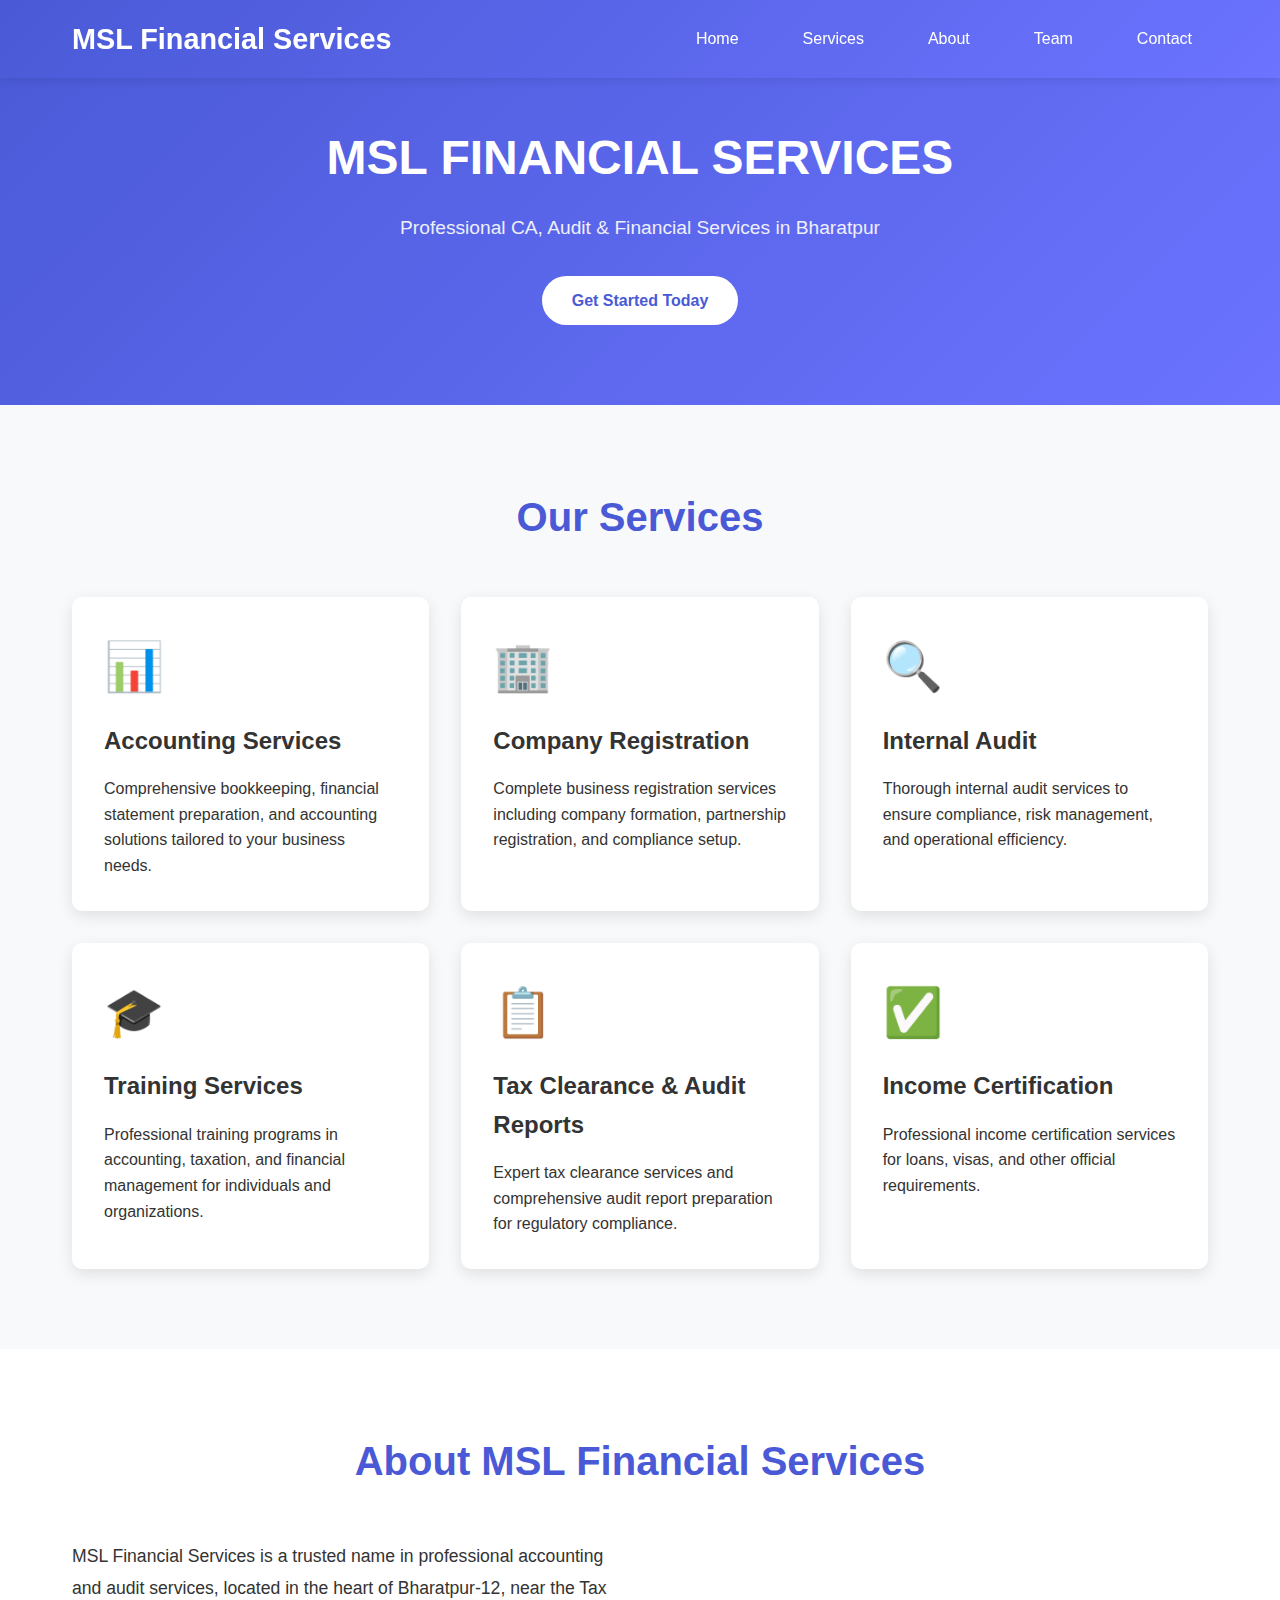
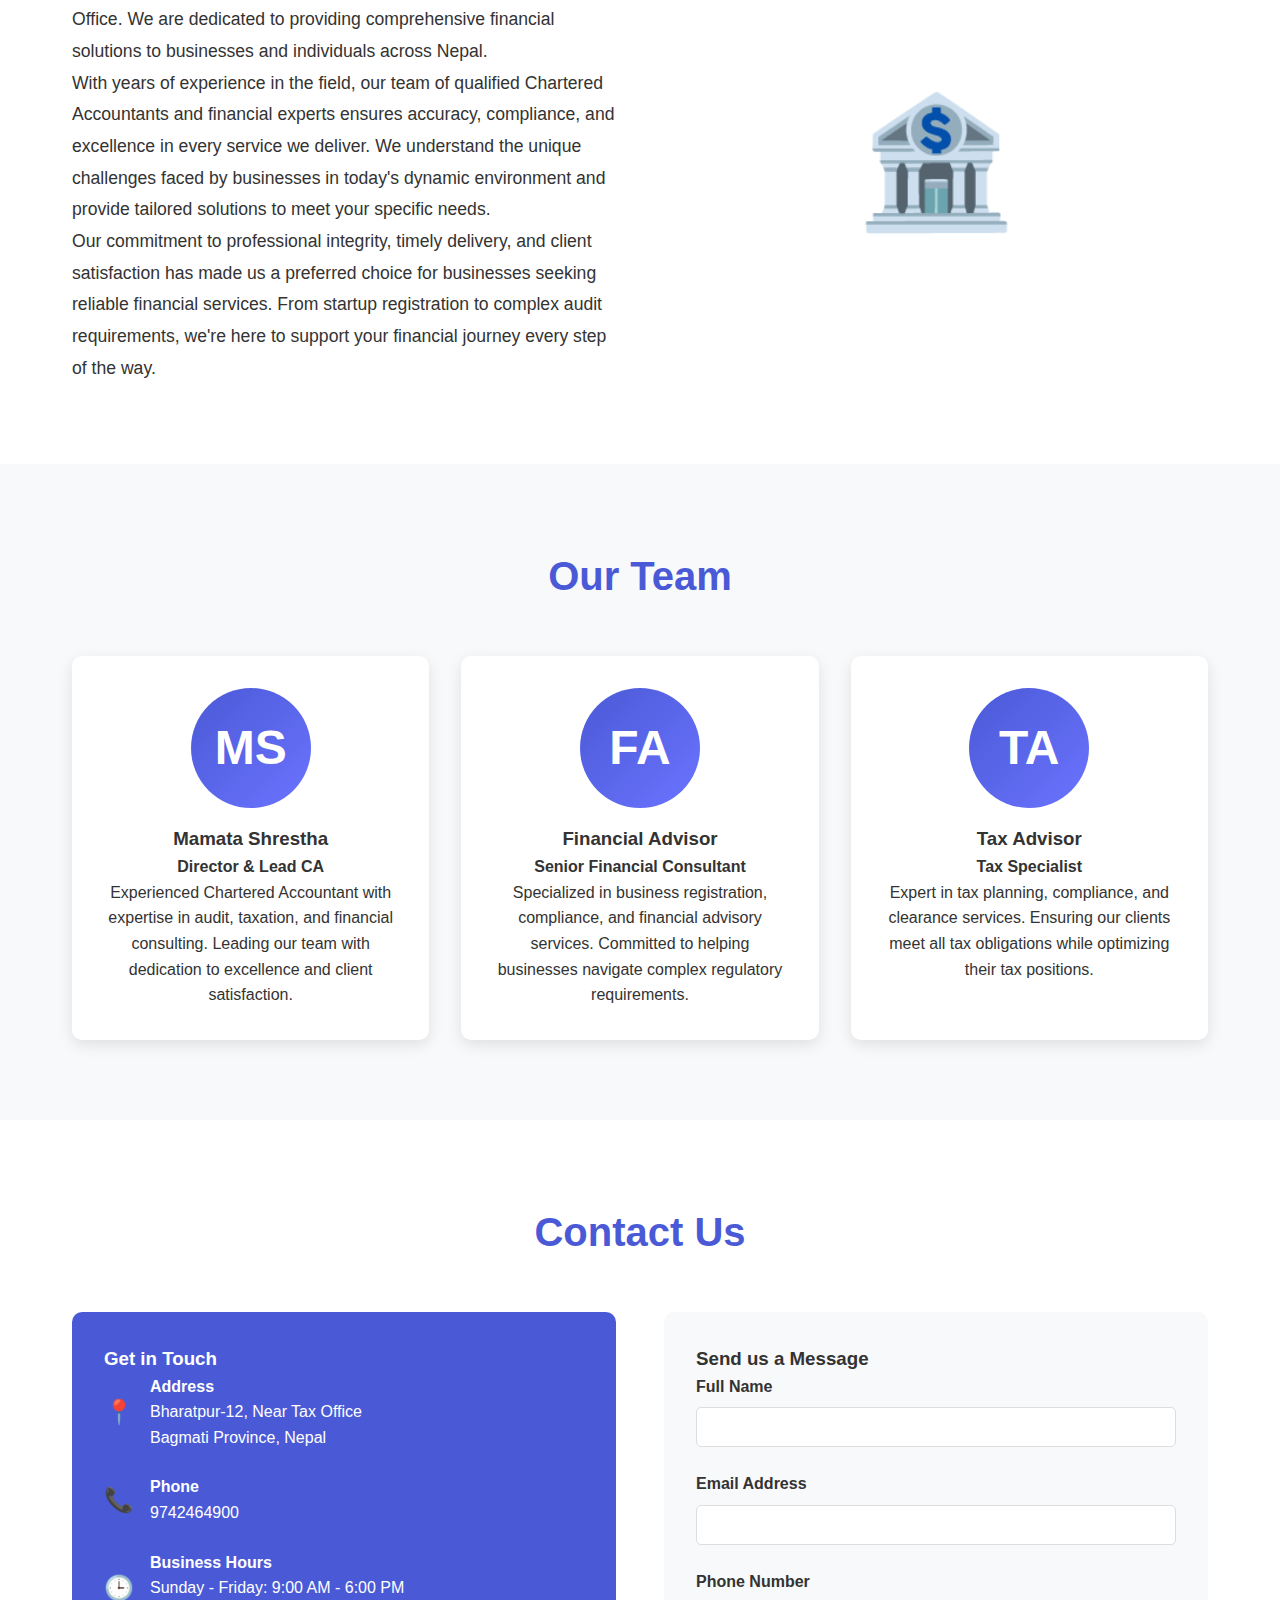
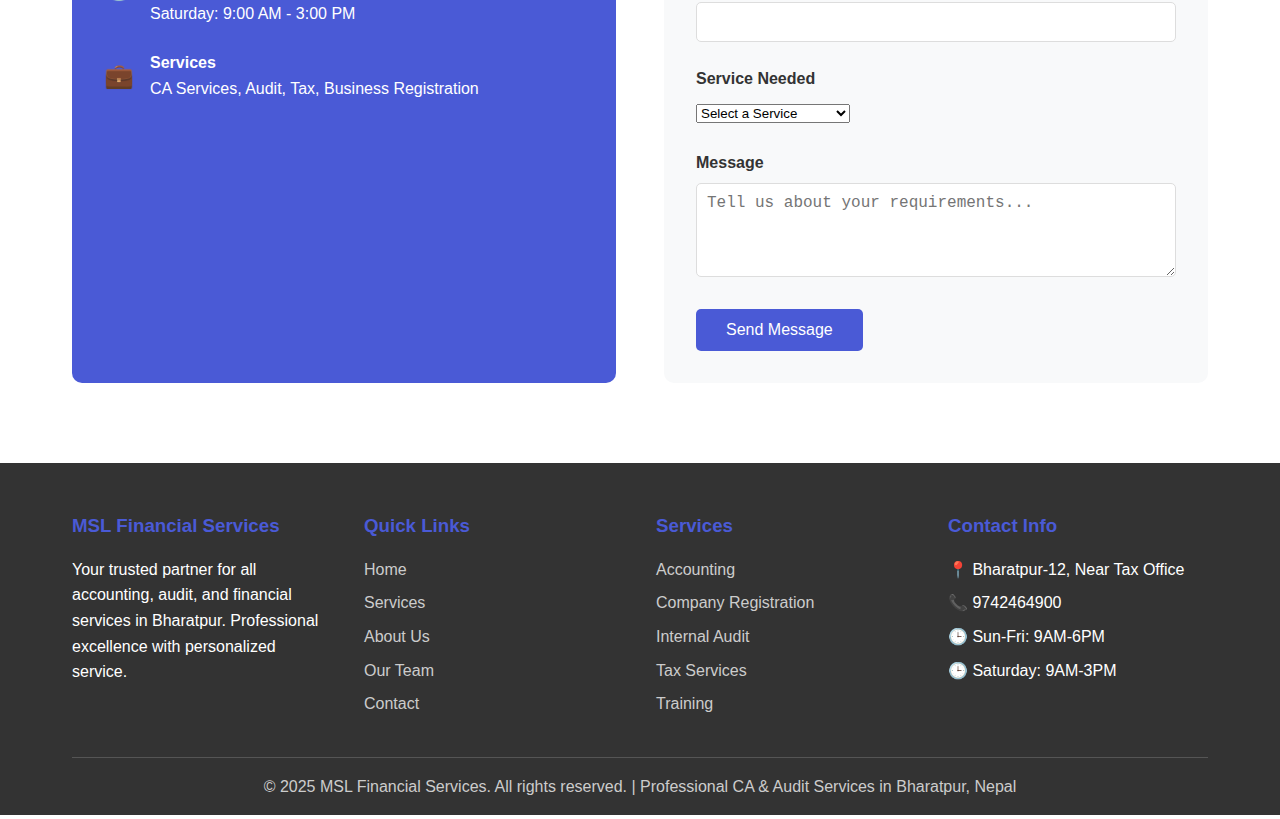
<file: index.html>
<!DOCTYPE html>
<html lang="en">

<head>
    <meta charset="UTF-8">
    <meta name="viewport" content="width=device-width, initial-scale=1.0">
    <title>MSL Financial Services - Professional CA & Audit Services</title>
    <link rel="stylesheet" href="style.css">
</head>

<body>
    <!-- Header -->
    <header class="header">
        <div class="nav-container">
            <a href="#home" class="logo">MSL Financial Services</a>
            <nav>
                <ul class="nav-menu">
                    <li><a href="#home">Home</a></li>
                    <li><a href="#services">Services</a></li>
                    <li><a href="#about">About</a></li>
                    <li><a href="#team">Team</a></li>
                    <li><a href="#contact">Contact</a></li>
                </ul>
            </nav>
        </div>
    </header>

    <!-- Hero Section -->
    <section id="home" class="hero">
        <div class="hero-container">
            <h1>MSL FINANCIAL SERVICES</h1>
            <p>Professional CA, Audit & Financial Services in Bharatpur</p>
            <a href="#contact" class="cta-button">Get Started Today</a>
        </div>
    </section>

    <!-- Services Section -->
    <section id="services" class="services">
        <div class="container">
            <h2 class="section-title">Our Services</h2>
            <div class="services-grid">
                <div class="service-card">
                    <div class="service-icon">📊</div>
                    <h3>Accounting Services</h3>
                    <p>Comprehensive bookkeeping, financial statement preparation, and accounting solutions tailored to
                        your business needs.</p>
                </div>
                <div class="service-card">
                    <div class="service-icon">🏢</div>
                    <h3>Company Registration</h3>
                    <p>Complete business registration services including company formation, partnership registration,
                        and compliance setup.</p>
                </div>
                <div class="service-card">
                    <div class="service-icon">🔍</div>
                    <h3>Internal Audit</h3>
                    <p>Thorough internal audit services to ensure compliance, risk management, and operational
                        efficiency.</p>
                </div>
                <div class="service-card">
                    <div class="service-icon">🎓</div>
                    <h3>Training Services</h3>
                    <p>Professional training programs in accounting, taxation, and financial management for individuals
                        and organizations.</p>
                </div>
                <div class="service-card">
                    <div class="service-icon">📋</div>
                    <h3>Tax Clearance & Audit Reports</h3>
                    <p>Expert tax clearance services and comprehensive audit report preparation for regulatory
                        compliance.</p>
                </div>
                <div class="service-card">
                    <div class="service-icon">✅</div>
                    <h3>Income Certification</h3>
                    <p>Professional income certification services for loans, visas, and other official requirements.</p>
                </div>
            </div>
        </div>
    </section>

    <!-- About Section -->
    <section id="about" class="about">
        <div class="container">
            <h2 class="section-title">About MSL Financial Services</h2>
            <div class="about-content">
                <div class="about-text">
                    <p>MSL Financial Services is a trusted name in professional accounting and audit services, located
                        in the heart of Bharatpur-12, near the Tax Office. We are dedicated to providing comprehensive
                        financial solutions to businesses and individuals across Nepal.</p>

                    <p>With years of experience in the field, our team of qualified Chartered Accountants and financial
                        experts ensures accuracy, compliance, and excellence in every service we deliver. We understand
                        the unique challenges faced by businesses in today's dynamic environment and provide tailored
                        solutions to meet your specific needs.</p>

                    <p>Our commitment to professional integrity, timely delivery, and client satisfaction has made us a
                        preferred choice for businesses seeking reliable financial services. From startup registration
                        to complex audit requirements, we're here to support your financial journey every step of the
                        way.</p>
                </div>
                <div class="about-image">
                    🏦
                </div>
            </div>
        </div>
    </section>

    <!-- Team Section -->
    <section id="team" class="team">
        <div class="container">
            <h2 class="section-title">Our Team</h2>
            <div class="team-grid">
                <div class="team-card">
                    <div class="team-avatar">
                        MS</div>
                    <h3>Mamata Shrestha</h3>
                    <p><strong>Director & Lead CA</strong></p>
                    <p>Experienced Chartered Accountant with expertise in audit, taxation, and financial consulting.
                        Leading our team with dedication to excellence and client satisfaction.</p>
                </div>
                <div class="team-card">
                    <div class="team-avatar">FA</div>
                    <h3>Financial Advisor</h3>
                    <p><strong>Senior Financial Consultant</strong></p>
                    <p>Specialized in business registration, compliance, and financial advisory services. Committed to
                        helping businesses navigate complex regulatory requirements.</p>
                </div>
                <div class="team-card">
                    <div class="team-avatar">TA</div>
                    <h3>Tax Advisor</h3>
                    <p><strong>Tax Specialist</strong></p>
                    <p>Expert in tax planning, compliance, and clearance services. Ensuring our clients meet all tax
                        obligations while optimizing their tax positions.</p>
                </div>
            </div>
        </div>
    </section>

    <!-- Contact Section -->
    <section id="contact" class="contact">
        <div class="container">
            <h2 class="section-title">Contact Us</h2>
            <div class="contact-grid">
                <div class="contact-info">
                    <h3>Get in Touch</h3>
                    <div class="contact-item">
                        <span class="contact-icon">📍</span>
                        <div>
                            <h4>Address</h4>
                            <p>Bharatpur-12, Near Tax Office<br>Bagmati Province, Nepal</p>
                        </div>
                    </div>
                    <div class="contact-item">
                        <span class="contact-icon">📞</span>
                        <div>
                            <h4>Phone</h4>
                            <p>9742464900</p>
                        </div>
                    </div>
                    <div class="contact-item">
                        <span class="contact-icon">🕒</span>
                        <div>
                            <h4>Business Hours</h4>
                            <p>Sunday - Friday: 9:00 AM - 6:00 PM<br>Saturday: 9:00 AM - 3:00 PM</p>
                        </div>
                    </div>
                    <div class="contact-item">
                        <span class="contact-icon">💼</span>
                        <div>
                            <h4>Services</h4>
                            <p>CA Services, Audit, Tax, Business Registration</p>
                        </div>
                    </div>
                </div>
                <div class="contact-form">
                    <h3>Send us a Message</h3>
                    <form>
                        <div class="form-group">
                            <label for="name">Full Name</label>
                            <input type="text" id="name" name="name" required>
                        </div>
                        <div class="form-group">
                            <label for="email">Email Address</label>
                            <input type="email" id="email" name="email" required>
                        </div>
                        <div class="form-group">
                            <label for="phone">Phone Number</label>
                            <input type="tel" id="phone" name="phone">
                        </div>
                        <div class="form-group">
                            <label for="service">Service Needed</label>
                            <select id="service" name="service">
                                <option value="">Select a Service</option>
                                <option value="accounting">Accounting Services</option>
                                <option value="audit">Audit Services</option>
                                <option value="registration">Company Registration</option>
                                <option value="tax">Tax Services</option>
                                <option value="training">Training Services</option>
                                <option value="other">Other</option>
                            </select>
                        </div>
                        <div class="form-group">
                            <label for="message">Message</label>
                            <textarea id="message" name="message" rows="4"
                                placeholder="Tell us about your requirements..."></textarea>
                        </div>
                        <button type="submit" class="submit-btn">Send Message</button>
                    </form>
                </div>
            </div>
        </div>
    </section>

    <!-- Footer -->
    <footer class="footer">
        <div class="container">
            <div class="footer-content">
                <div class="footer-section">
                    <h3>MSL Financial Services</h3>
                    <p>Your trusted partner for all accounting, audit, and financial services in Bharatpur. Professional
                        excellence with personalized service.</p>
                </div>
                <div class="footer-section">
                    <h3>Quick Links</h3>
                    <ul>
                        <li><a href="#home">Home</a></li>
                        <li><a href="#services">Services</a></li>
                        <li><a href="#about">About Us</a></li>
                        <li><a href="#team">Our Team</a></li>
                        <li><a href="#contact">Contact</a></li>
                    </ul>
                </div>
                <div class="footer-section">
                    <h3>Services</h3>
                    <ul>
                        <li><a href="#services">Accounting</a></li>
                        <li><a href="#services">Company Registration</a></li>
                        <li><a href="#services">Internal Audit</a></li>
                        <li><a href="#services">Tax Services</a></li>
                        <li><a href="#services">Training</a></li>
                    </ul>
                </div>
                <div class="footer-section">
                    <h3>Contact Info</h3>
                    <ul>
                        <li>📍 Bharatpur-12, Near Tax Office</li>
                        <li>📞 9742464900</li>
                        <li>🕒 Sun-Fri: 9AM-6PM</li>
                        <li>🕒 Saturday: 9AM-3PM</li>
                    </ul>
                </div>
            </div>
            <div class="footer-bottom">
                <p>&copy; 2025 MSL Financial Services. All rights reserved. | Professional CA & Audit Services in
                    Bharatpur, Nepal</p>
            </div>
        </div>
    </footer>

    <script src="script.js"></script>
</body>

</html>
</file>
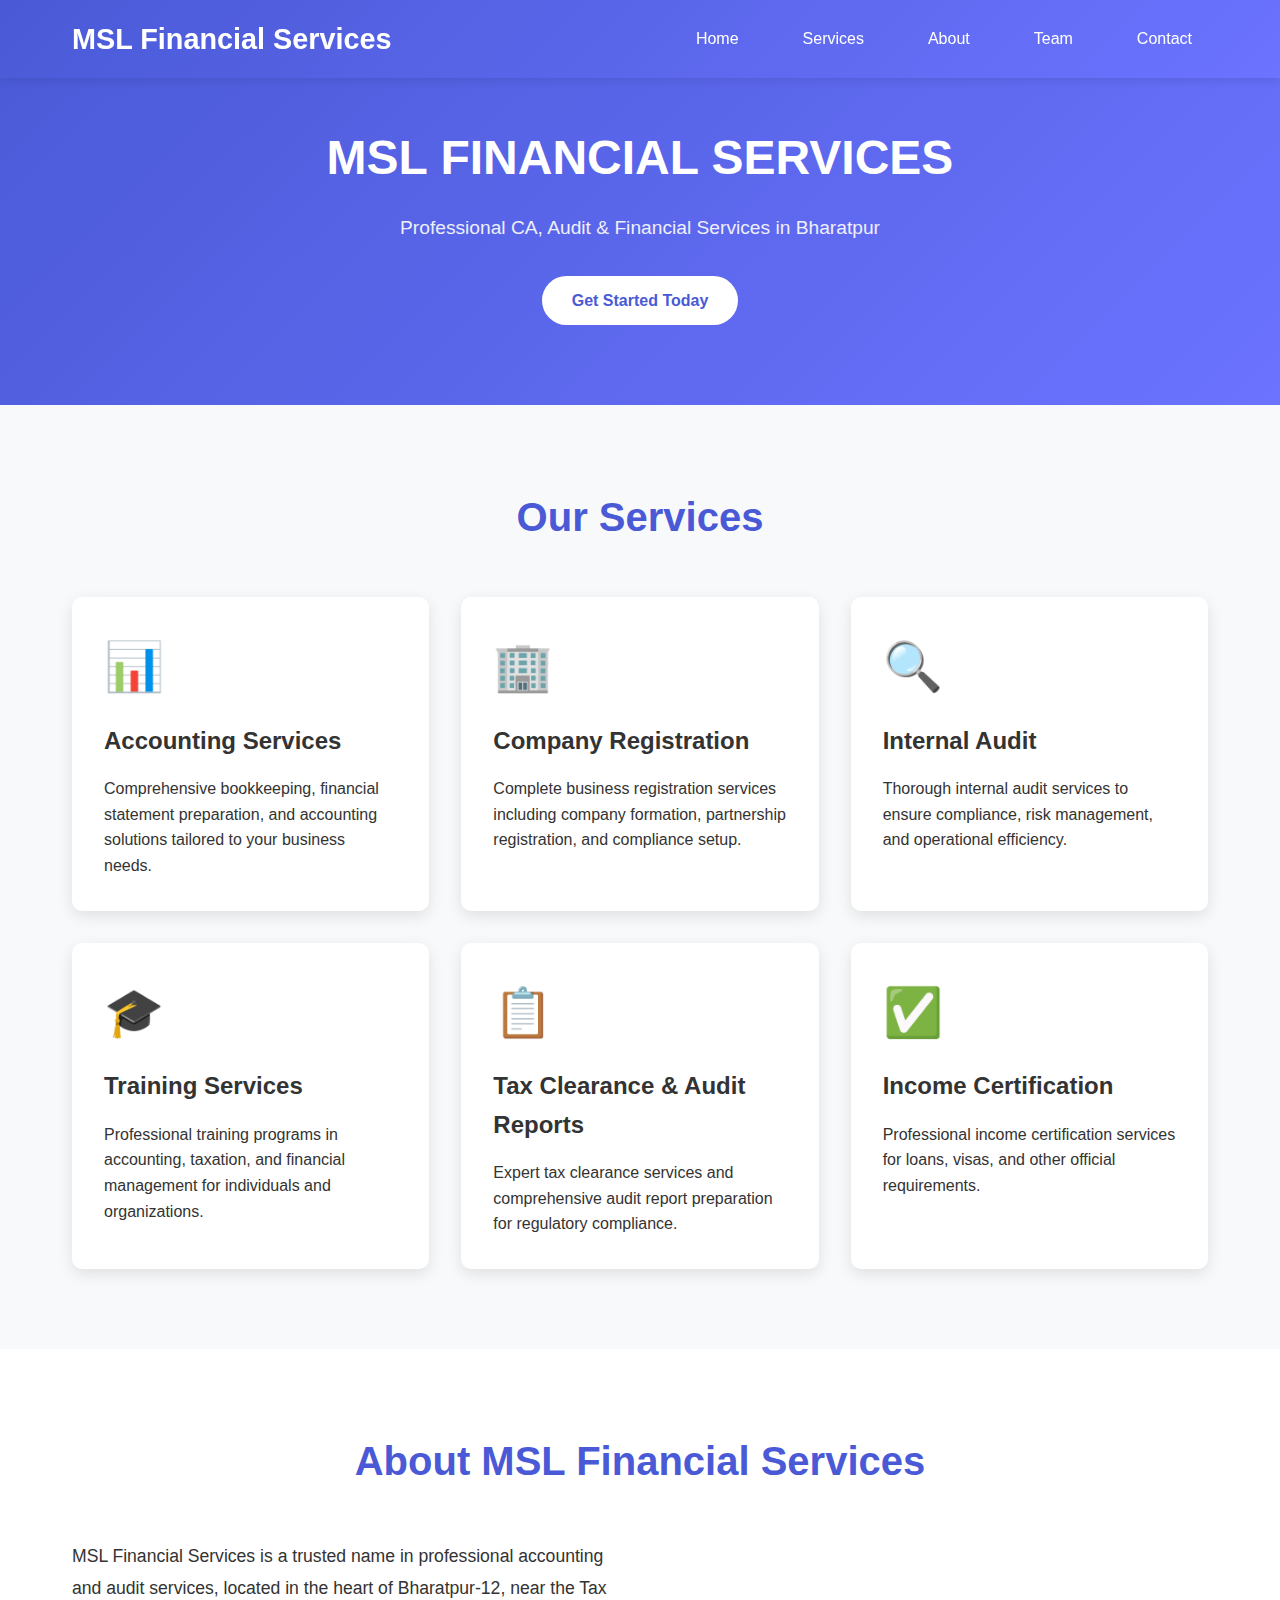
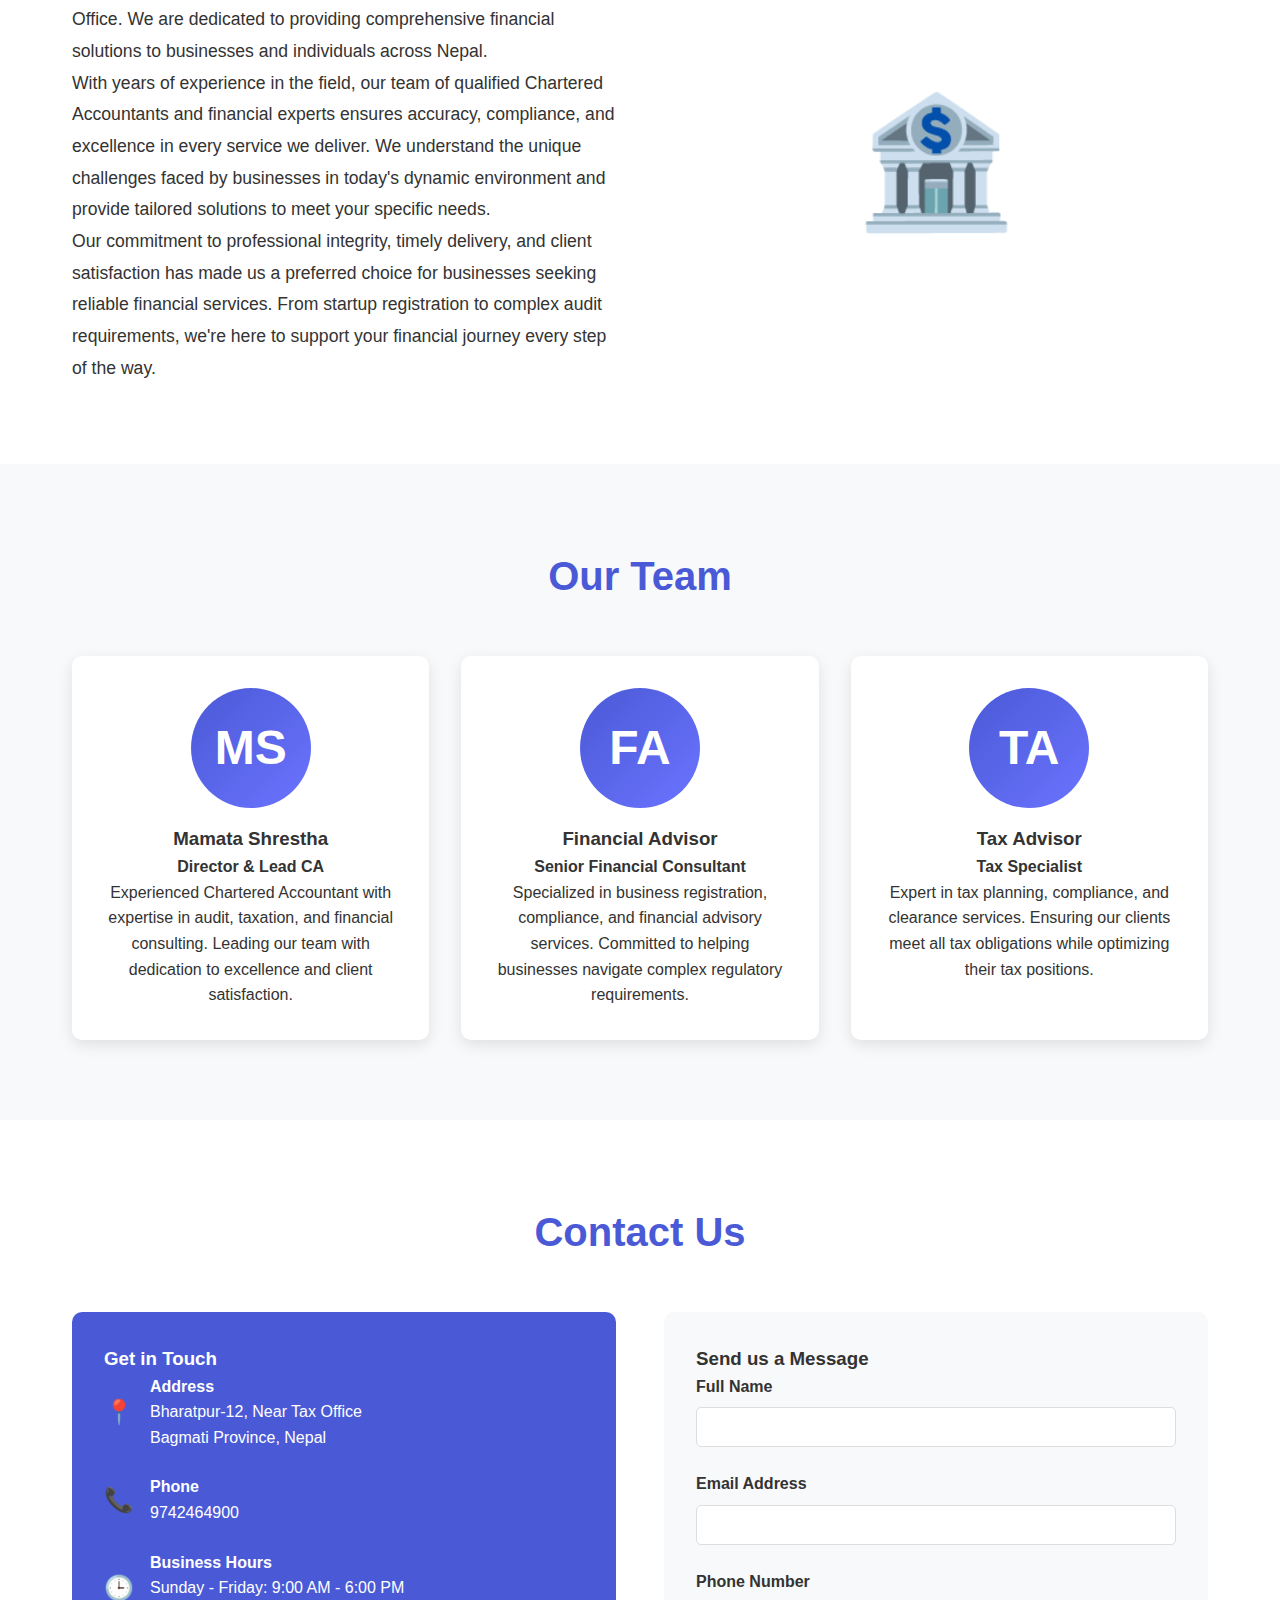
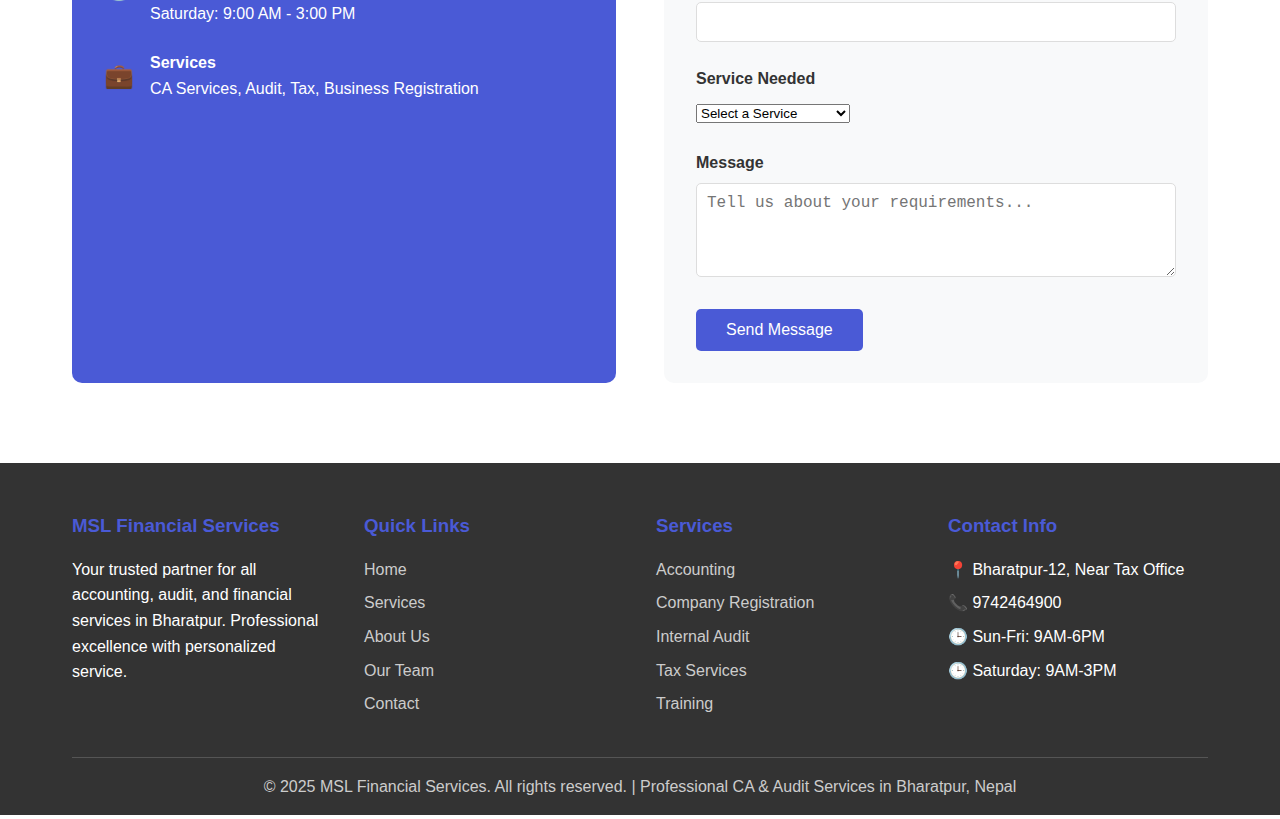
<file: msl_financial_website.html>
<!DOCTYPE html>
<html lang="en">
<head>
    <meta charset="UTF-8">
    <meta name="viewport" content="width=device-width, initial-scale=1.0">
    <title>MSL Financial Services - Professional CA & Audit Services</title>
    <style>
        * {
            margin: 0;
            padding: 0;
            box-sizing: border-box;
        }

        body {
            font-family: 'Segoe UI', Tahoma, Geneva, Verdana, sans-serif;
            line-height: 1.6;
            color: #333;
        }

        /* Header & Navigation */
        .header {
            background: linear-gradient(135deg, #4a5ad6 0%, #6b73ff 100%);
            padding: 1rem 0;
            position: fixed;
            width: 100%;
            top: 0;
            z-index: 1000;
            box-shadow: 0 2px 10px rgba(0,0,0,0.1);
        }

        .nav-container {
            max-width: 1200px;
            margin: 0 auto;
            padding: 0 2rem;
            display: flex;
            justify-content: space-between;
            align-items: center;
        }

        .logo {
            color: white;
            font-size: 1.8rem;
            font-weight: bold;
            text-decoration: none;
        }

        .nav-menu {
            display: flex;
            list-style: none;
            gap: 2rem;
        }

        .nav-menu a {
            color: white;
            text-decoration: none;
            padding: 0.5rem 1rem;
            border-radius: 5px;
            transition: background-color 0.3s;
        }

        .nav-menu a:hover {
            background-color: rgba(255,255,255,0.2);
        }

        /* Hero Section */
        .hero {
            background: linear-gradient(135deg, #4a5ad6 0%, #6b73ff 100%);
            color: white;
            padding: 120px 0 80px;
            text-align: center;
        }

        .hero-container {
            max-width: 1200px;
            margin: 0 auto;
            padding: 0 2rem;
        }

        .hero h1 {
            font-size: 3rem;
            margin-bottom: 1rem;
            font-weight: 700;
        }

        .hero p {
            font-size: 1.2rem;
            margin-bottom: 2rem;
            opacity: 0.9;
        }

        .cta-button {
            display: inline-block;
            background: white;
            color: #4a5ad6;
            padding: 12px 30px;
            text-decoration: none;
            border-radius: 25px;
            font-weight: 600;
            transition: transform 0.3s, box-shadow 0.3s;
        }

        .cta-button:hover {
            transform: translateY(-2px);
            box-shadow: 0 5px 15px rgba(0,0,0,0.2);
        }

        /* Services Section */
        .services {
            padding: 80px 0;
            background: #f8f9fa;
        }

        .container {
            max-width: 1200px;
            margin: 0 auto;
            padding: 0 2rem;
        }

        .section-title {
            text-align: center;
            font-size: 2.5rem;
            margin-bottom: 3rem;
            color: #4a5ad6;
        }

        .services-grid {
            display: grid;
            grid-template-columns: repeat(auto-fit, minmax(300px, 1fr));
            gap: 2rem;
        }

        .service-card {
            background: white;
            padding: 2rem;
            border-radius: 10px;
            box-shadow: 0 5px 15px rgba(0,0,0,0.1);
            transition: transform 0.3s, box-shadow 0.3s;
        }

        .service-card:hover {
            transform: translateY(-5px);
            box-shadow: 0 10px 25px rgba(0,0,0,0.15);
        }

        .service-icon {
            font-size: 3rem;
            color: #4a5ad6;
            margin-bottom: 1rem;
        }

        .service-card h3 {
            font-size: 1.5rem;
            margin-bottom: 1rem;
            color: #333;
        }

        /* About Section */
        .about {
            padding: 80px 0;
        }

        .about-content {
            display: grid;
            grid-template-columns: 1fr 1fr;
            gap: 3rem;
            align-items: center;
        }

        .about-text {
            font-size: 1.1rem;
            line-height: 1.8;
        }

        .about-image {
            text-align: center;
            font-size: 8rem;
            color: #4a5ad6;
        }

        /* Team Section */
        .team {
            padding: 80px 0;
            background: #f8f9fa;
        }

        .team-grid {
            display: grid;
            grid-template-columns: repeat(auto-fit, minmax(250px, 1fr));
            gap: 2rem;
        }

        .team-card {
            background: white;
            padding: 2rem;
            border-radius: 10px;
            text-align: center;
            box-shadow: 0 5px 15px rgba(0,0,0,0.1);
        }

        .team-avatar {
            width: 120px;
            height: 120px;
            background: linear-gradient(135deg, #4a5ad6, #6b73ff);
            border-radius: 50%;
            margin: 0 auto 1rem;
            display: flex;
            align-items: center;
            justify-content: center;
            font-size: 3rem;
            color: white;
            font-weight: bold;
        }

        /* Contact Section */
        .contact {
            padding: 80px 0;
        }

        .contact-grid {
            display: grid;
            grid-template-columns: 1fr 1fr;
            gap: 3rem;
        }

        .contact-info {
            background: #4a5ad6;
            color: white;
            padding: 2rem;
            border-radius: 10px;
        }

        .contact-item {
            display: flex;
            align-items: center;
            margin-bottom: 1.5rem;
        }

        .contact-icon {
            font-size: 1.5rem;
            margin-right: 1rem;
            width: 30px;
        }

        .contact-form {
            background: #f8f9fa;
            padding: 2rem;
            border-radius: 10px;
        }

        .form-group {
            margin-bottom: 1.5rem;
        }

        .form-group label {
            display: block;
            margin-bottom: 0.5rem;
            font-weight: 600;
        }

        .form-group input,
        .form-group textarea {
            width: 100%;
            padding: 10px;
            border: 1px solid #ddd;
            border-radius: 5px;
            font-size: 1rem;
        }

        .submit-btn {
            background: #4a5ad6;
            color: white;
            padding: 12px 30px;
            border: none;
            border-radius: 5px;
            font-size: 1rem;
            cursor: pointer;
            transition: background-color 0.3s;
        }

        .submit-btn:hover {
            background: #3a4ac6;
        }

        /* Footer */
        .footer {
            background: #333;
            color: white;
            padding: 3rem 0 1rem;
        }

        .footer-content {
            display: grid;
            grid-template-columns: repeat(auto-fit, minmax(250px, 1fr));
            gap: 2rem;
            margin-bottom: 2rem;
        }

        .footer-section h3 {
            margin-bottom: 1rem;
            color: #4a5ad6;
        }

        .footer-section ul {
            list-style: none;
        }

        .footer-section ul li {
            margin-bottom: 0.5rem;
        }

        .footer-section ul li a {
            color: #ccc;
            text-decoration: none;
            transition: color 0.3s;
        }

        .footer-section ul li a:hover {
            color: #4a5ad6;
        }

        .footer-bottom {
            border-top: 1px solid #555;
            padding-top: 1rem;
            text-align: center;
            color: #ccc;
        }

        /* Responsive Design */
        @media (max-width: 768px) {
            .nav-menu {
                display: none;
            }

            .hero h1 {
                font-size: 2rem;
            }

            .about-content {
                grid-template-columns: 1fr;
            }

            .contact-grid {
                grid-template-columns: 1fr;
            }

            .about-image {
                font-size: 4rem;
            }
        }
    </style>
</head>
<body>
    <!-- Header -->
    <header class="header">
        <div class="nav-container">
            <a href="#home" class="logo">MSL Financial Services</a>
            <nav>
                <ul class="nav-menu">
                    <li><a href="#home">Home</a></li>
                    <li><a href="#services">Services</a></li>
                    <li><a href="#about">About</a></li>
                    <li><a href="#team">Team</a></li>
                    <li><a href="#contact">Contact</a></li>
                </ul>
            </nav>
        </div>
    </header>

    <!-- Hero Section -->
    <section id="home" class="hero">
        <div class="hero-container">
            <h1>MSL FINANCIAL SERVICES</h1>
            <p>Professional CA, Audit & Financial Services in Bharatpur</p>
            <a href="#contact" class="cta-button">Get Started Today</a>
        </div>
    </section>

    <!-- Services Section -->
    <section id="services" class="services">
        <div class="container">
            <h2 class="section-title">Our Services</h2>
            <div class="services-grid">
                <div class="service-card">
                    <div class="service-icon">📊</div>
                    <h3>Accounting Services</h3>
                    <p>Comprehensive bookkeeping, financial statement preparation, and accounting solutions tailored to your business needs.</p>
                </div>
                <div class="service-card">
                    <div class="service-icon">🏢</div>
                    <h3>Company Registration</h3>
                    <p>Complete business registration services including company formation, partnership registration, and compliance setup.</p>
                </div>
                <div class="service-card">
                    <div class="service-icon">🔍</div>
                    <h3>Internal Audit</h3>
                    <p>Thorough internal audit services to ensure compliance, risk management, and operational efficiency.</p>
                </div>
                <div class="service-card">
                    <div class="service-icon">🎓</div>
                    <h3>Training Services</h3>
                    <p>Professional training programs in accounting, taxation, and financial management for individuals and organizations.</p>
                </div>
                <div class="service-card">
                    <div class="service-icon">📋</div>
                    <h3>Tax Clearance & Audit Reports</h3>
                    <p>Expert tax clearance services and comprehensive audit report preparation for regulatory compliance.</p>
                </div>
                <div class="service-card">
                    <div class="service-icon">✅</div>
                    <h3>Income Certification</h3>
                    <p>Professional income certification services for loans, visas, and other official requirements.</p>
                </div>
            </div>
        </div>
    </section>

    <!-- About Section -->
    <section id="about" class="about">
        <div class="container">
            <h2 class="section-title">About MSL Financial Services</h2>
            <div class="about-content">
                <div class="about-text">
                    <p>MSL Financial Services is a trusted name in professional accounting and audit services, located in the heart of Bharatpur-12, near the Tax Office. We are dedicated to providing comprehensive financial solutions to businesses and individuals across Nepal.</p>
                    
                    <p>With years of experience in the field, our team of qualified Chartered Accountants and financial experts ensures accuracy, compliance, and excellence in every service we deliver. We understand the unique challenges faced by businesses in today's dynamic environment and provide tailored solutions to meet your specific needs.</p>
                    
                    <p>Our commitment to professional integrity, timely delivery, and client satisfaction has made us a preferred choice for businesses seeking reliable financial services. From startup registration to complex audit requirements, we're here to support your financial journey every step of the way.</p>
                </div>
                <div class="about-image">
                    🏦
                </div>
            </div>
        </div>
    </section>

    <!-- Team Section -->
    <section id="team" class="team">
        <div class="container">
            <h2 class="section-title">Our Team</h2>
            <div class="team-grid">
                <div class="team-card">
                    <div class="team-avatar">
                        MS</div>
                    <h3>Mamata Shrestha</h3>
                    <p><strong>Director & Lead CA</strong></p>
                    <p>Experienced Chartered Accountant with expertise in audit, taxation, and financial consulting. Leading our team with dedication to excellence and client satisfaction.</p>
                </div>
                <div class="team-card">
                    <div class="team-avatar">FA</div>
                    <h3>Financial Advisor</h3>
                    <p><strong>Senior Financial Consultant</strong></p>
                    <p>Specialized in business registration, compliance, and financial advisory services. Committed to helping businesses navigate complex regulatory requirements.</p>
                </div>
                <div class="team-card">
                    <div class="team-avatar">TA</div>
                    <h3>Tax Advisor</h3>
                    <p><strong>Tax Specialist</strong></p>
                    <p>Expert in tax planning, compliance, and clearance services. Ensuring our clients meet all tax obligations while optimizing their tax positions.</p>
                </div>
            </div>
        </div>
    </section>

    <!-- Contact Section -->
    <section id="contact" class="contact">
        <div class="container">
            <h2 class="section-title">Contact Us</h2>
            <div class="contact-grid">
                <div class="contact-info">
                    <h3>Get in Touch</h3>
                    <div class="contact-item">
                        <span class="contact-icon">📍</span>
                        <div>
                            <h4>Address</h4>
                            <p>Bharatpur-12, Near Tax Office<br>Bagmati Province, Nepal</p>
                        </div>
                    </div>
                    <div class="contact-item">
                        <span class="contact-icon">📞</span>
                        <div>
                            <h4>Phone</h4>
                            <p>9742464900</p>
                        </div>
                    </div>
                    <div class="contact-item">
                        <span class="contact-icon">🕒</span>
                        <div>
                            <h4>Business Hours</h4>
                            <p>Sunday - Friday: 9:00 AM - 6:00 PM<br>Saturday: 9:00 AM - 3:00 PM</p>
                        </div>
                    </div>
                    <div class="contact-item">
                        <span class="contact-icon">💼</span>
                        <div>
                            <h4>Services</h4>
                            <p>CA Services, Audit, Tax, Business Registration</p>
                        </div>
                    </div>
                </div>
                <div class="contact-form">
                    <h3>Send us a Message</h3>
                    <form>
                        <div class="form-group">
                            <label for="name">Full Name</label>
                            <input type="text" id="name" name="name" required>
                        </div>
                        <div class="form-group">
                            <label for="email">Email Address</label>
                            <input type="email" id="email" name="email" required>
                        </div>
                        <div class="form-group">
                            <label for="phone">Phone Number</label>
                            <input type="tel" id="phone" name="phone">
                        </div>
                        <div class="form-group">
                            <label for="service">Service Needed</label>
                            <select id="service" name="service">
                                <option value="">Select a Service</option>
                                <option value="accounting">Accounting Services</option>
                                <option value="audit">Audit Services</option>
                                <option value="registration">Company Registration</option>
                                <option value="tax">Tax Services</option>
                                <option value="training">Training Services</option>
                                <option value="other">Other</option>
                            </select>
                        </div>
                        <div class="form-group">
                            <label for="message">Message</label>
                            <textarea id="message" name="message" rows="4" placeholder="Tell us about your requirements..."></textarea>
                        </div>
                        <button type="submit" class="submit-btn">Send Message</button>
                    </form>
                </div>
            </div>
        </div>
    </section>

    <!-- Footer -->
    <footer class="footer">
        <div class="container">
            <div class="footer-content">
                <div class="footer-section">
                    <h3>MSL Financial Services</h3>
                    <p>Your trusted partner for all accounting, audit, and financial services in Bharatpur. Professional excellence with personalized service.</p>
                </div>
                <div class="footer-section">
                    <h3>Quick Links</h3>
                    <ul>
                        <li><a href="#home">Home</a></li>
                        <li><a href="#services">Services</a></li>
                        <li><a href="#about">About Us</a></li>
                        <li><a href="#team">Our Team</a></li>
                        <li><a href="#contact">Contact</a></li>
                    </ul>
                </div>
                <div class="footer-section">
                    <h3>Services</h3>
                    <ul>
                        <li><a href="#services">Accounting</a></li>
                        <li><a href="#services">Company Registration</a></li>
                        <li><a href="#services">Internal Audit</a></li>
                        <li><a href="#services">Tax Services</a></li>
                        <li><a href="#services">Training</a></li>
                    </ul>
                </div>
                <div class="footer-section">
                    <h3>Contact Info</h3>
                    <ul>
                        <li>📍 Bharatpur-12, Near Tax Office</li>
                        <li>📞 9742464900</li>
                        <li>🕒 Sun-Fri: 9AM-6PM</li>
                        <li>🕒 Saturday: 9AM-3PM</li>
                    </ul>
                </div>
            </div>
            <div class="footer-bottom">
                <p>&copy; 2025 MSL Financial Services. All rights reserved. | Professional CA & Audit Services in Bharatpur, Nepal</p>
            </div>
        </div>
    </footer>

    <script>
        // Smooth scrolling for navigation links
        document.querySelectorAll('a[href^="#"]').forEach(anchor => {
            anchor.addEventListener('click', function (e) {
                e.preventDefault();
                const target = document.querySelector(this.getAttribute('href'));
                if (target) {
                    target.scrollIntoView({
                        behavior: 'smooth',
                        block: 'start'
                    });
                }
            });
        });

        // Form submission handler
        document.querySelector('form').addEventListener('submit', function(e) {
            e.preventDefault();
            alert('Thank you for your message! We will get back to you soon.');
            this.reset();
        });

        // Add active class to navigation on scroll
        window.addEventListener('scroll', function() {
            const sections = document.querySelectorAll('section[id]');
            const navLinks = document.querySelectorAll('.nav-menu a');
            
            let current = '';
            sections.forEach(section => {
                const sectionTop = section.offsetTop;
                const sectionHeight = section.clientHeight;
                if (scrollY >= (sectionTop - 200)) {
                    current = section.getAttribute('id');
                }
            });

            navLinks.forEach(link => {
                link.classList.remove('active');
                if (link.getAttribute('href') === '#' + current) {
                    link.classList.add('active');
                }
            });
        });
    </script>
</body>
</html>
</file>
<file: style.css>
* {
            margin: 0;
            padding: 0;
            box-sizing: border-box;
        }

        body {
            font-family: 'Segoe UI', Tahoma, Geneva, Verdana, sans-serif;
            line-height: 1.6;
            color: #333;
        }

        /* Header & Navigation */
        .header {
            background: linear-gradient(135deg, #4a5ad6 0%, #6b73ff 100%);
            padding: 1rem 0;
            position: fixed;
            width: 100%;
            top: 0;
            z-index: 1000;
            box-shadow: 0 2px 10px rgba(0,0,0,0.1);
        }

        .nav-container {
            max-width: 1200px;
            margin: 0 auto;
            padding: 0 2rem;
            display: flex;
            justify-content: space-between;
            align-items: center;
        }

        .logo {
            color: white;
            font-size: 1.8rem;
            font-weight: bold;
            text-decoration: none;
        }

        .nav-menu {
            display: flex;
            list-style: none;
            gap: 2rem;
        }

        .nav-menu a {
            color: white;
            text-decoration: none;
            padding: 0.5rem 1rem;
            border-radius: 5px;
            transition: background-color 0.3s;
        }

        .nav-menu a:hover {
            background-color: rgba(255,255,255,0.2);
        }

        /* Hero Section */
        .hero {
            background: linear-gradient(135deg, #4a5ad6 0%, #6b73ff 100%);
            color: white;
            padding: 120px 0 80px;
            text-align: center;
        }

        .hero-container {
            max-width: 1200px;
            margin: 0 auto;
            padding: 0 2rem;
        }

        .hero h1 {
            font-size: 3rem;
            margin-bottom: 1rem;
            font-weight: 700;
        }

        .hero p {
            font-size: 1.2rem;
            margin-bottom: 2rem;
            opacity: 0.9;
        }

        .cta-button {
            display: inline-block;
            background: white;
            color: #4a5ad6;
            padding: 12px 30px;
            text-decoration: none;
            border-radius: 25px;
            font-weight: 600;
            transition: transform 0.3s, box-shadow 0.3s;
        }

        .cta-button:hover {
            transform: translateY(-2px);
            box-shadow: 0 5px 15px rgba(0,0,0,0.2);
        }

        /* Services Section */
        .services {
            padding: 80px 0;
            background: #f8f9fa;
        }

        .container {
            max-width: 1200px;
            margin: 0 auto;
            padding: 0 2rem;
        }

        .section-title {
            text-align: center;
            font-size: 2.5rem;
            margin-bottom: 3rem;
            color: #4a5ad6;
        }

        .services-grid {
            display: grid;
            grid-template-columns: repeat(auto-fit, minmax(300px, 1fr));
            gap: 2rem;
        }

        .service-card {
            background: white;
            padding: 2rem;
            border-radius: 10px;
            box-shadow: 0 5px 15px rgba(0,0,0,0.1);
            transition: transform 0.3s, box-shadow 0.3s;
        }

        .service-card:hover {
            transform: translateY(-5px);
            box-shadow: 0 10px 25px rgba(0,0,0,0.15);
        }

        .service-icon {
            font-size: 3rem;
            color: #4a5ad6;
            margin-bottom: 1rem;
        }

        .service-card h3 {
            font-size: 1.5rem;
            margin-bottom: 1rem;
            color: #333;
        }

        /* About Section */
        .about {
            padding: 80px 0;
        }

        .about-content {
            display: grid;
            grid-template-columns: 1fr 1fr;
            gap: 3rem;
            align-items: center;
        }

        .about-text {
            font-size: 1.1rem;
            line-height: 1.8;
        }

        .about-image {
            text-align: center;
            font-size: 8rem;
            color: #4a5ad6;
        }

        /* Team Section */
        .team {
            padding: 80px 0;
            background: #f8f9fa;
        }

        .team-grid {
            display: grid;
            grid-template-columns: repeat(auto-fit, minmax(250px, 1fr));
            gap: 2rem;
        }

        .team-card {
            background: white;
            padding: 2rem;
            border-radius: 10px;
            text-align: center;
            box-shadow: 0 5px 15px rgba(0,0,0,0.1);
        }

        .team-avatar {
            width: 120px;
            height: 120px;
            background: linear-gradient(135deg, #4a5ad6, #6b73ff);
            border-radius: 50%;
            margin: 0 auto 1rem;
            display: flex;
            align-items: center;
            justify-content: center;
            font-size: 3rem;
            color: white;
            font-weight: bold;
        }

        /* Contact Section */
        .contact {
            padding: 80px 0;
        }

        .contact-grid {
            display: grid;
            grid-template-columns: 1fr 1fr;
            gap: 3rem;
        }

        .contact-info {
            background: #4a5ad6;
            color: white;
            padding: 2rem;
            border-radius: 10px;
        }

        .contact-item {
            display: flex;
            align-items: center;
            margin-bottom: 1.5rem;
        }

        .contact-icon {
            font-size: 1.5rem;
            margin-right: 1rem;
            width: 30px;
        }

        .contact-form {
            background: #f8f9fa;
            padding: 2rem;
            border-radius: 10px;
        }

        .form-group {
            margin-bottom: 1.5rem;
        }

        .form-group label {
            display: block;
            margin-bottom: 0.5rem;
            font-weight: 600;
        }

        .form-group input,
        .form-group textarea {
            width: 100%;
            padding: 10px;
            border: 1px solid #ddd;
            border-radius: 5px;
            font-size: 1rem;
        }

        .submit-btn {
            background: #4a5ad6;
            color: white;
            padding: 12px 30px;
            border: none;
            border-radius: 5px;
            font-size: 1rem;
            cursor: pointer;
            transition: background-color 0.3s;
        }

        .submit-btn:hover {
            background: #3a4ac6;
        }

        /* Footer */
        .footer {
            background: #333;
            color: white;
            padding: 3rem 0 1rem;
        }

        .footer-content {
            display: grid;
            grid-template-columns: repeat(auto-fit, minmax(250px, 1fr));
            gap: 2rem;
            margin-bottom: 2rem;
        }

        .footer-section h3 {
            margin-bottom: 1rem;
            color: #4a5ad6;
        }

        .footer-section ul {
            list-style: none;
        }

        .footer-section ul li {
            margin-bottom: 0.5rem;
        }

        .footer-section ul li a {
            color: #ccc;
            text-decoration: none;
            transition: color 0.3s;
        }

        .footer-section ul li a:hover {
            color: #4a5ad6;
        }

        .footer-bottom {
            border-top: 1px solid #555;
            padding-top: 1rem;
            text-align: center;
            color: #ccc;
        }

        /* Responsive Design */
        @media (max-width: 768px) {
            .nav-menu {
                display: none;
            }

            .hero h1 {
                font-size: 2rem;
            }

            .about-content {
                grid-template-columns: 1fr;
            }

            .contact-grid {
                grid-template-columns: 1fr;
            }

            .about-image {
                font-size: 4rem;
            }
        }
</file>
